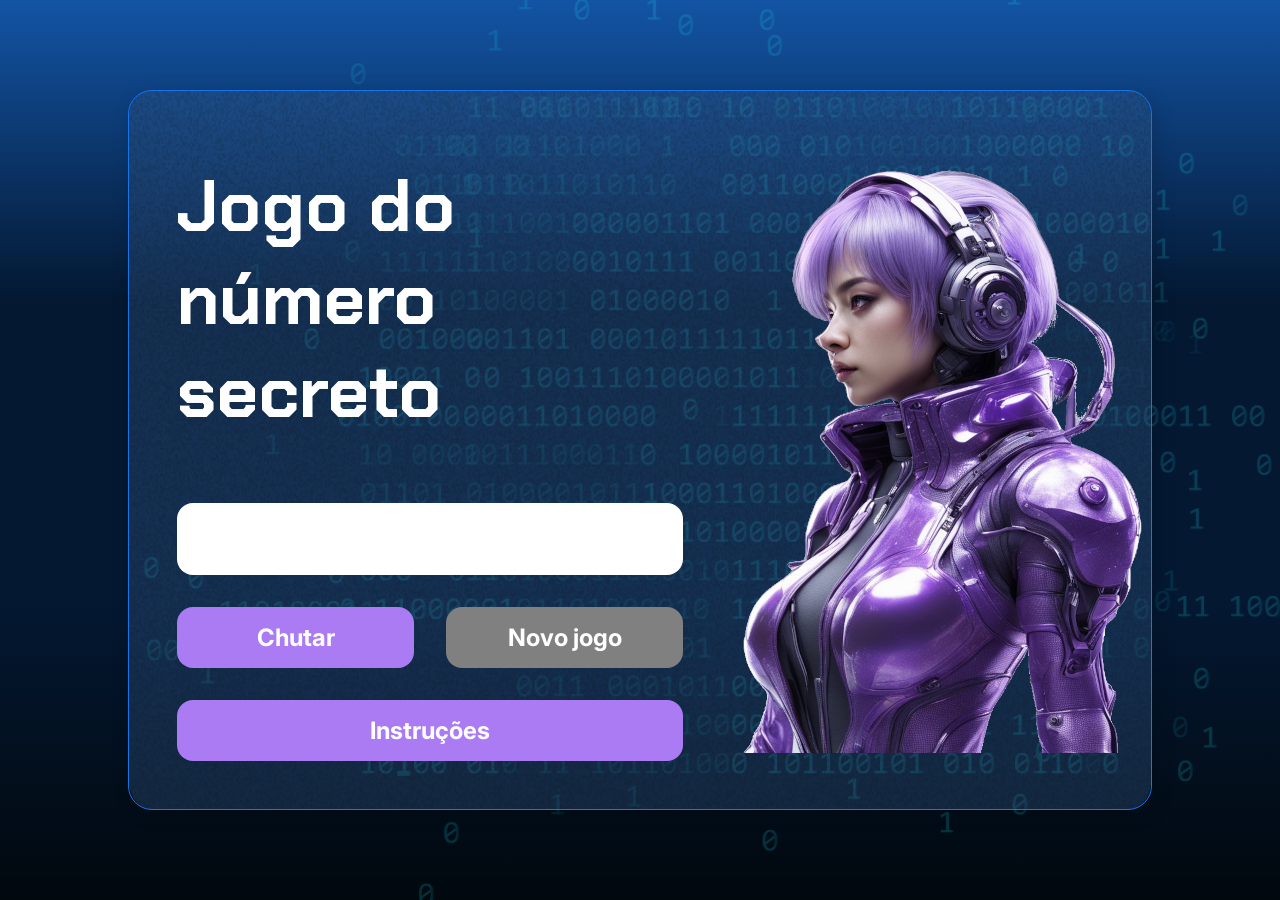
<file: LogicaDeProgramacao/numero-secreto-modificado/index.html>
<!DOCTYPE html>
<html lang="pt-br">

<head>
    <meta charset="UTF-8">
    <meta name="viewport" content="width=device-width, initial-scale=1.0">
    <script src="https://code.responsivevoice.org/responsivevoice.js"></script>
    <link rel="preconnect" href="https://fonts.googleapis.com">
    <link rel="preconnect" href="https://fonts.gstatic.com" crossorigin>
    <link href="https://fonts.googleapis.com/css2?family=Chakra+Petch:wght@700&family=Inter:wght@400;700&display=swap"
        rel="stylesheet">
    <link rel="stylesheet" href="style.css">
    <title>JS Game</title>
</head>

<body>

    <div class="container">
        <div class="container__conteudo">
            <div class="container__informacoes">
                <div class="container__texto">
                    <h1></h1>
                    <p class="texto__paragrafo"></p><sub></sub>
                </div>
                <input type="number" min="1" max="10" class="container__input">
                <div class="chute container__botoes">
                    <button onclick="verificarChute()" id="chutar" class="container__botao">Chutar</button>
                    <button onclick="reiniciarJogo()" id="reiniciar" class="container__botao" disabled>Novo jogo</button>
                </div>
                <div class="chute container__botoes">
                    <button onclick="instrucoes()" class="container__botao">Instruções</button>
                </div>
            </div>
            <img src="./img/ia.png" alt="Uma pessoa olhando para a esquerda" class="container__imagem-pessoa" />
        </div>
    </div>




    <script src="app.js" defer></script>
</body>

</html>
</file>
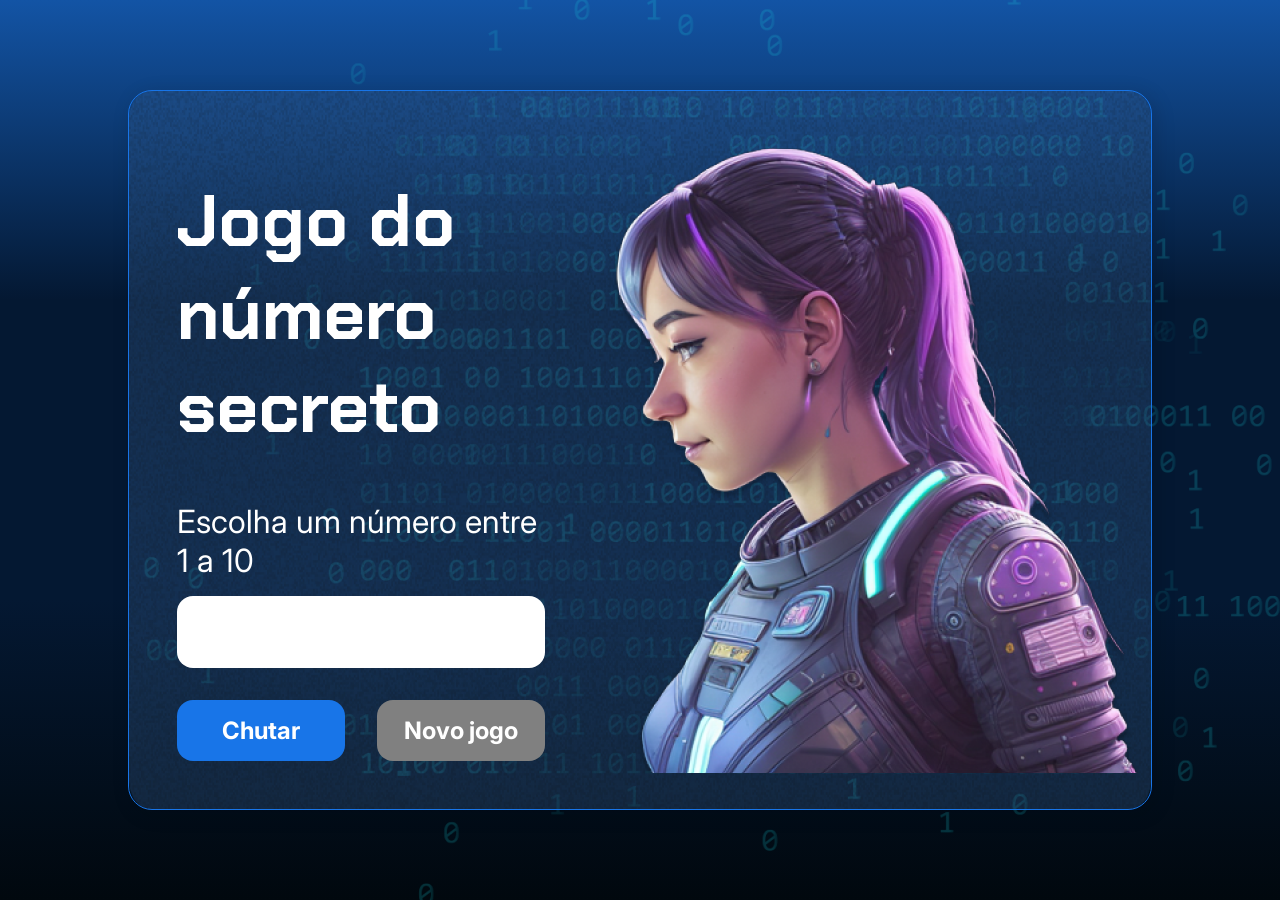
<file: LogicaDeProgramacao/numero-secreto-original/index.html>
<!DOCTYPE html>
<html lang="pt-br">

<head>
    <meta charset="UTF-8">
    <meta name="viewport" content="width=device-width, initial-scale=1.0">
    <script src="https://code.responsivevoice.org/responsivevoice.js"></script>
    <link rel="preconnect" href="https://fonts.googleapis.com">
    <link rel="preconnect" href="https://fonts.gstatic.com" crossorigin>
    <link href="https://fonts.googleapis.com/css2?family=Chakra+Petch:wght@700&family=Inter:wght@400;700&display=swap"
        rel="stylesheet">
    <link rel="stylesheet" href="style.css">
    <title>JS Game</title>
</head>

<body>

    <div class="container">
        <div class="container__conteudo">
            <div class="container__informacoes">
                <div class="container__texto">
                    <h1>Adivinhe o <span class="container__texto-azul">numero secreto</span></h1>
                    <p class="texto__paragrafo">Escolha um número entre 1 a 10</p>
                </div>
                <input type="number" min="1" max="10" class="container__input">
                <div class="chute container__botoes">
                    <button onclick="verificarChute()" class="container__botao">Chutar</button>
                    <button onclick="reiniciarJogo()" id="reiniciar" class="container__botao" disabled>Novo jogo</button>
                </div>
            </div>
            <img src="./img/ia.png" alt="Uma pessoa olhando para a esquerda" class="container__imagem-pessoa" />
        </div>
    </div>




    <script src="app.js" defer></script>
</body>

</html>
</file>
<file: LogicaDeProgramacao/numero-secreto-modificado/style.css>
:root {
    --primary-color: #1875E8;
    --secondary-color: #AB7BF4;
}

* {
    box-sizing: border-box;
    margin: 0;
    padding: 0;
    color: white;
}

body {
    background: linear-gradient(#1354A5 0%, #041832 33.33%, #041832 66.67%, #01080E 100%);
    height: 100vh;
    display: flex;
    align-items: center;
    justify-content: center;
}


body::before {
    background-image: url("img/code.png");
    background-repeat: no-repeat;
    background-position: right;
    content: "";
    display: block;
    position: absolute;
    width: 100%;
    height: 100%;
    opacity: 0.4;
}

.container {
    width: 80%;
    height: 80%;
    display: flex;
    align-items: center;
    justify-content: space-between;
    border-radius: 24px;
    border: 1px solid var(--primary-color);
    box-shadow: 4px 4px 20px 0px rgba(1, 8, 14, 0.15);
    background-image: url("img/Ruido.png");
    background-size: 100% 100%;
    position: relative;
}


.container__conteudo {
    display: flex;
    align-items: center;
    position: absolute;
    bottom: 0;
}

.container__informacoes {
    flex: 1;
    padding: 3rem;
}

.container__botao {
    border-radius: 16px;
    background: var(--secondary-color);
    padding: 16px 24px;
    width: 100%;
    font-size: 24px;
    font-weight: 700;
    border: none;
    margin-top: 2rem;
}

.container__texto {
    margin: 16px 0 16px 0;
}

.container__texto-azul {
    color: var(--primary-color);
}

.container__input {
    width: 100%;
    height: 72px;
    border-radius: 16px;
    background-color: #FFF;
    border: none;
    color: var(--secondary-color);
    padding: 2rem;
    font-size: 24px;
    font-weight: 700;
    font-family: 'Inter', sans-serif;
}

.container__botoes {
    display: flex;
    gap: 2em;
}

h1 {
    font-family: 'Chakra Petch', sans-serif;
    font-size: 72px;
    padding-bottom: 3rem;
}

p,
button {
    font-family: 'Inter', sans-serif;
}

.texto__paragrafo {
    font-size: 32px;
    font-weight: 400;
}

button:disabled {
    background-color: gray;
}

@media screen and (max-width: 1250px) {

    h1 {
        font-size: 50px;
    }

    .container__botao {
        font-size: 16px;
    }


    .texto__paragrafo {
        font-size: 24px;
    }

    .container__imagem-pessoa {
        display: none;
    }

    .container__conteudo {
        display: block;
        position: inherit;
    }

    .container__informacoes {
        padding: 1rem
    }
}
</file>
<file: LogicaDeProgramacao/numero-secreto-original/style.css>
* {
    box-sizing: border-box;
    margin: 0;
    padding: 0;
    color: white;
}

body {
    background: linear-gradient(#1354A5 0%, #041832 33.33%, #041832 66.67%, #01080E 100%);
    height: 100vh;
    display: flex;
    align-items: center;
    justify-content: center;
}


body::before {
    background-image: url("img/code.png");
    background-repeat: no-repeat;
    background-position: right;
    content: "";
    display: block;
    position: absolute;
    width: 100%;
    height: 100%;
    opacity: 0.4;
}

.container {
    width: 80%;
    height: 80%;
    display: flex;
    align-items: center;
    justify-content: space-between;
    border-radius: 24px;
    border: 1px solid #1875E8;
    box-shadow: 4px 4px 20px 0px rgba(1, 8, 14, 0.15);
    background-image: url("img/Ruido.png");
    background-size: 100% 100%;
    position: relative;
}


.container__conteudo {
    display: flex;
    align-items: center;
    position: absolute;
    bottom: 0;
}

.container__informacoes {
    flex: 1;
    padding: 3rem;
}

.container__botao {
    border-radius: 16px;
    background: #1875E8;
    padding: 16px 24px;
    width: 100%;
    font-size: 24px;
    font-weight: 700;
    border: none;
    margin-top: 2rem;
}

.container__texto {
    margin: 16px 0 16px 0;
}

.container__texto-azul {
    color: #1875E8;
}

.container__input {
    width: 100%;
    height: 72px;
    border-radius: 16px;
    background-color: #FFF;
    border: none;
    color: #1875E8;
    padding: 2rem;
    font-size: 24px;
    font-weight: 700;
    font-family: 'Inter', sans-serif;
}

.container__botoes {
    display: flex;
    gap: 2em;
}

h1 {
    font-family: 'Chakra Petch', sans-serif;
    font-size: 72px;
    padding-bottom: 3rem;
}

p,
button {
    font-family: 'Inter', sans-serif;
}

.texto__paragrafo {
    font-size: 32px;
    font-weight: 400;
}

button:disabled {
    background-color: gray;
}

@media screen and (max-width: 1250px) {

    h1 {
        font-size: 50px;
    }

    .container__botao {
        font-size: 16px;
    }


    .texto__paragrafo {
        font-size: 24px;
    }

    .container__imagem-pessoa {
        display: none;
    }

    .container__conteudo {
        display: block;
        position: inherit;
    }

    .container__informacoes {
        padding: 1rem
    }
}
</file>
